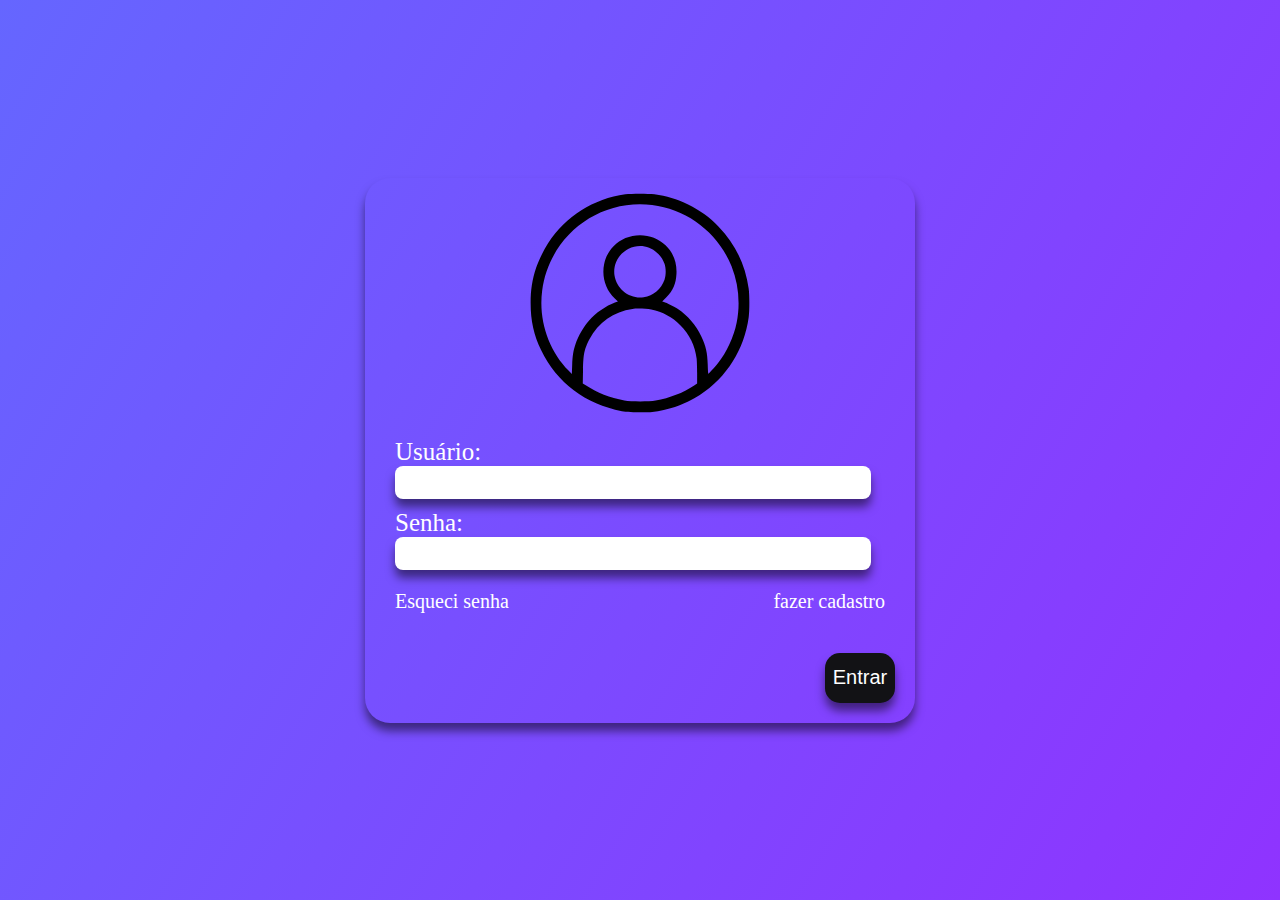
<file: index.html>
<!DOCTYPE html>
<html lang="br">
  <head>
    <meta charset="UTF-8" />
    <meta name="viewport" content="width=device-width, initial-scale=1.0" />
    <meta http-equiv="X-UA-Compatible" content="ie=edge" />
    <link rel="stylesheet" href="assets/css/style.css" />
    <title>Login</title>
  </head>
  <body>
    <form id="loginForm">
      <div class="imag">
        <img src="assets/image/Usuário.svg" />
      </div>
      <div class="i">
        <label for="userEmail">Usuário: </label>
        <input type="text" id="userEmail" name="userEmail" required />
      </div>
      <div class="i">
        <label for="password">Senha:</label>
        <input type="password" id="password" name="password" required />
      </div>
      <p>
        <a href="#">Esqueci senha</a>
        <a href="assets/pages/Registro.html">fazer cadastro</a>
      </p>
      <button class="botao" type="button" onclick="submitForm()">Entrar</button>
    </form>
    <script type="text/javascript" src="assets/js/login.js"></script>
  </body>
</html>
</file>
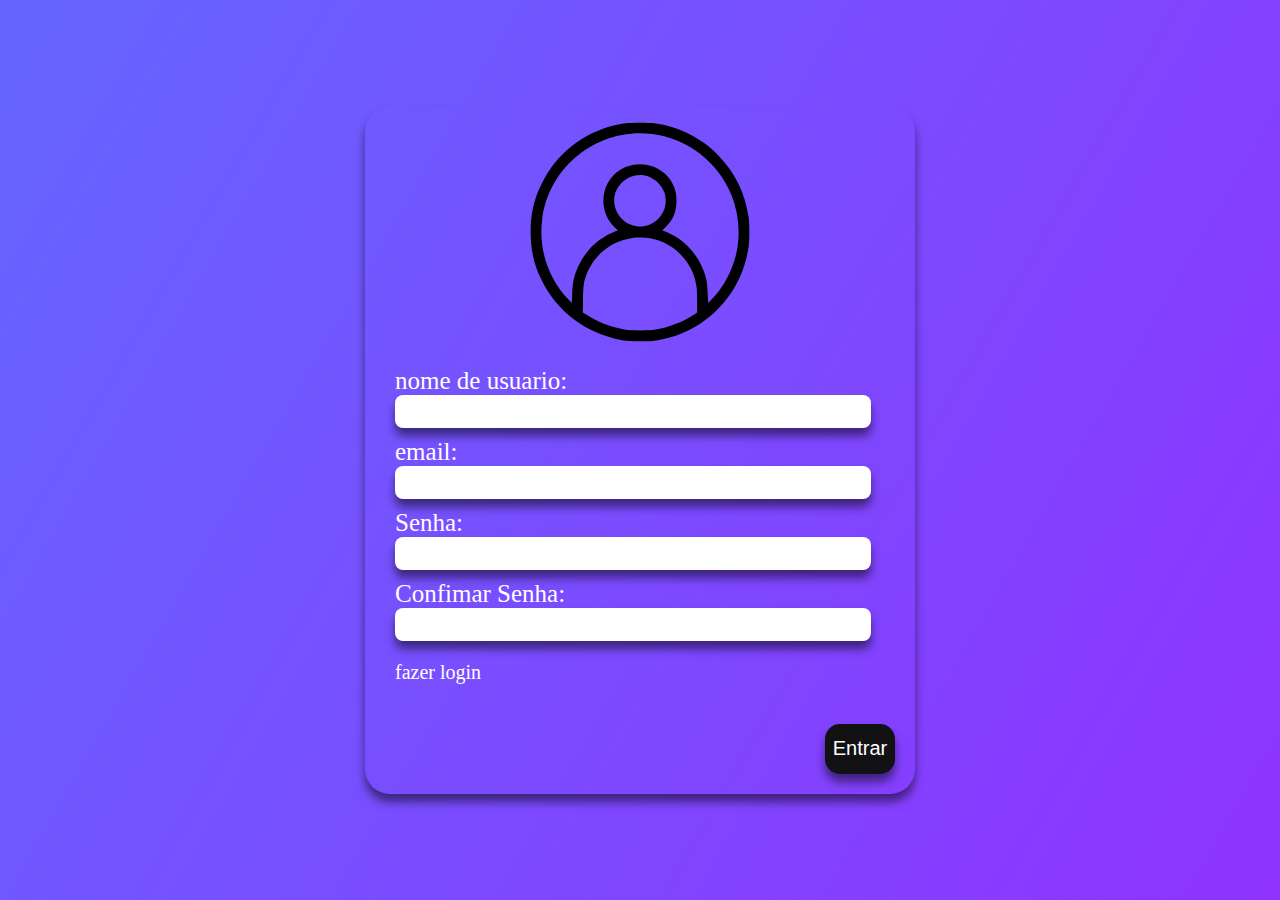
<file: assets/pages/Registro.html>
<!DOCTYPE html>
<html lang="br">
<head>
  <meta charset="UTF-8">
  <meta name="viewport" content="width=device-width, initial-scale=1.0">
  <meta http-equiv="X-UA-Compatible" content="ie=edge">
  <link rel="stylesheet" href="../css/style.css"/>
  <title>registro</title>
</head>
<body>
  <form id="loginForm">
    <div class="imag">
      <img src="../image/Usuário.svg"/>
    </div>
    <div class="i">
      <label for="username">nome de usuario:
      </label>
      <input type="text" id="username" name="username" required>
    </div>
    <div class="i">
      <label for="email">email:
      </label>
      <input type="text" id="email" name="email" required>
    </div>
    <div class="i">
      <label for="password">Senha:</label>
      <input type="password" id="password" name="password" required>
    </div>
    <div class="i">
      <label for="ConfimarPassword">Confimar Senha:</label>
      <input type="password" id="ConfimarPassword" name="ConfimarPassword" required>
    </div>
    <p>
      <a href="../../index.html">fazer login</a>
    </p>
    <button class="botao" type="button" onclick="submitForm()">Entrar</button>
  </form>
  <script type="text/javascript" src="../js/Registro.js"></script>
</body>
</html>
</file>
<file: assets/css/style.css>
* {
  margin: 0;
  padding: 0;
  color: #ffffff;
}
body {
  height: 100vh;
  display: flex;
  align-items: center;
  justify-content: center;
  background: linear-gradient(120deg, #6566ff, #8f33ff);
}
form {
  width: 550px;
  background: transparente;
  border-radius: 25px;
  box-shadow: 0px 8px 10px rgba(0, 0, 0, 0.5);
}
.imag {
  width: 100%;
  display: flex;
  justify-content: center;
}
img {
  height: 250px;
}
.botao {
  border: none;
  margin: 20px;
  float: right;
  height: 50px;
  width: 70px;
  background: #121215;
  border-radius: 15px;
  color: #ffffff;
  font-size: 20px;
  box-shadow: 0px 8px 10px rgba(0, 0, 0, 0.5);
}
.i {
  display: flex;
  flex-direction: column;
  margin: 10px 30px;
}
label {
  font-size: 25px;
}
input {
  border-style: none;
  padding: 5px;
  font-size: 20px;
  width: 95%;
  border-radius: 8px;
  color: #121215;
  background: #ffffff;
  box-shadow: 0px 8px 10px rgba(0, 0, 0, 0.5);
}
p {
  display: flex;
  justify-content: space-between;
  margin: 20px 30px;
  font-size: 20px;
}
p a {
  text-decoration: none;
}
@media (max-width: 895px) {
  form {
    width: 370px;
  }
  label {
    font-size: 20px;
  }
}
</file>
